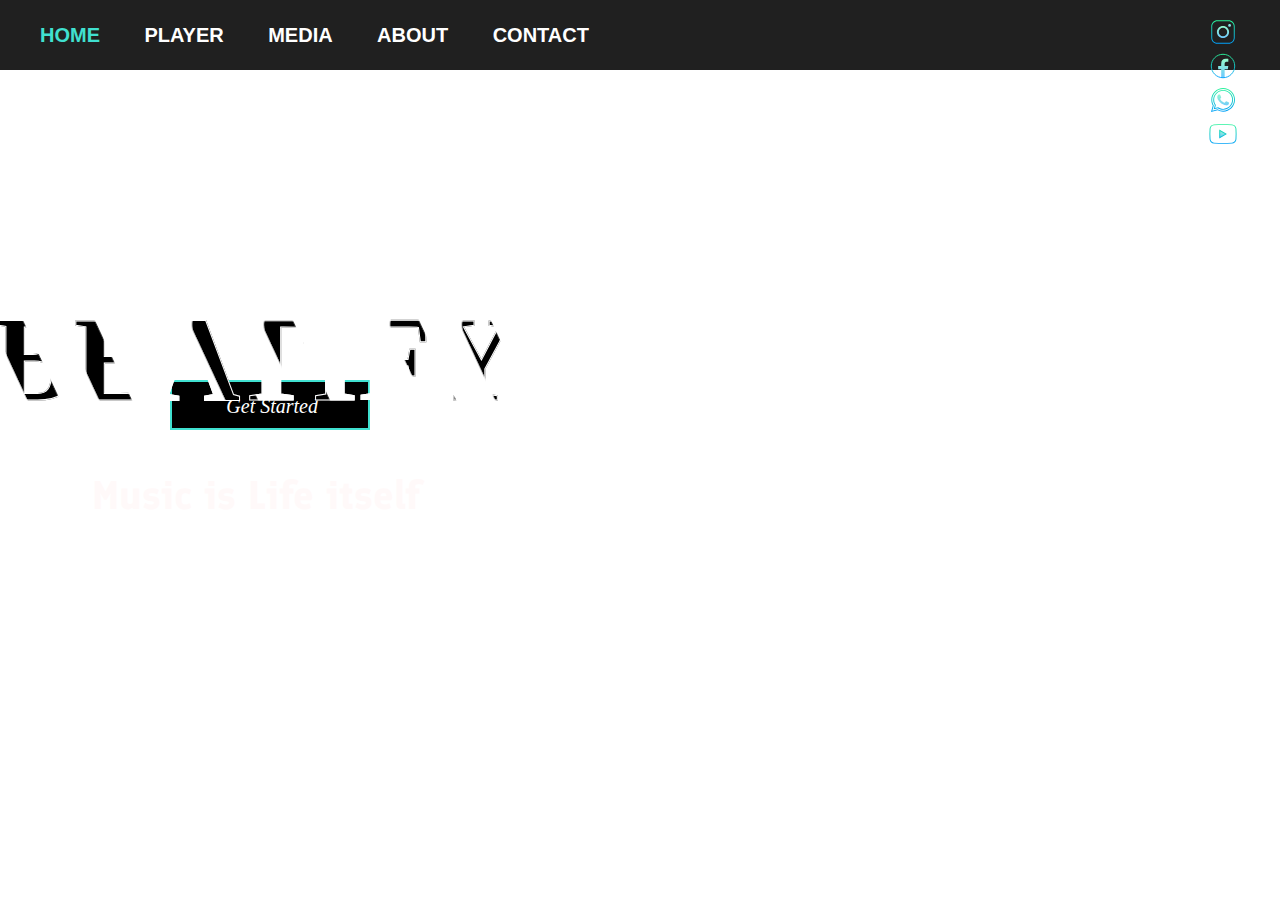
<file: index.html>
<!DOCTYPE html>
<html lang="en">
<head>
    <meta charset="UTF-8">
    <meta http-equiv="X-UA-Compatible" content="IE=edge">
    <meta name="viewport" content="width=device-width, initial-scale=1.0">
    <title>Beatify</title>
    <link rel="stylesheet" href="./css/homepage template.css"/>
    <link href="https://fonts.googleapis.com/icon?family=Material+Icons" rel="stylesheet">
    <link rel="shortcut icon" href="../images/favicon.ico" type="image/x-icon">
    <link rel="stylesheet" href="https://cdnjs.cloudflare.com/ajax/libs/font-awesome/5.15.2/css/all.min.css" integrity="sha512-HK5fgLBL+xu6dm/Ii3z4xhlSUyZgTT9tuc/hSrtw6uzJOvgRr2a9jyxxT1ely+B+xFAmJKVSTbpM/CuL7qxO8w==" crossorigin="anonymous" referrerpolicy="no-referrer" />
    <link href="https://stackpath.bootstrapcdn.com/font-awesome/4.7.0/css/font-awesome.min.css" rel="stylesheet">
    <style>
        @import url('https://fonts.googleapis.com/css2?family=Finlandica&display=swap');
    </style>
</head>
<body>
   <div class="bg">
        <div class="header">
            <input type="checkbox" id="chk">
            <label for="chk" class="show-btn">
                <i class="fa fa-bars"></i>
            </label>
            <ul class="menu">
                <li><a href="./index.html"><span style="color:turquoise;">Home</span></a></li>
                <li><a href="./html/player.html">Player</a></li>
                <li><a href="./html/Media.html">Media</a></li>
                <li><a href="./html/About.html">About</a></li>
                <li><a href="./html/Contact.html">Contact</a></li>
                <label for="chk" class="hide-btn">
                    <i class="fa fa-times"></i>
                </label>
                <div id="socialmedia">
                    <a href="#"> <img height="30px" width="30px" src="[data-uri]" alt="instagram"></a>
                    <a href="#"> <img height="30px" width="30px" src="[data-uri]" alt="facebook"></a>
                    <a href="#"> <img height="30px" width="30px" src="[data-uri]" alt="whatsapp"></a>
                    <a href="#"><img height="30px" width="30px" src="[data-uri]" alt="youtube"></a>
                </div>
            </ul>
        </div>
        <p id="head">Beatify</p>
        <p id="music">Music is Life itself</p>
        <div id="block">
            <a href="./html/signup.html" class="login">Get&nbspStarted</a>
        </div>
    </div>
    <script src="../js/signup.js">
    </script>

</body>
</html>
</file>
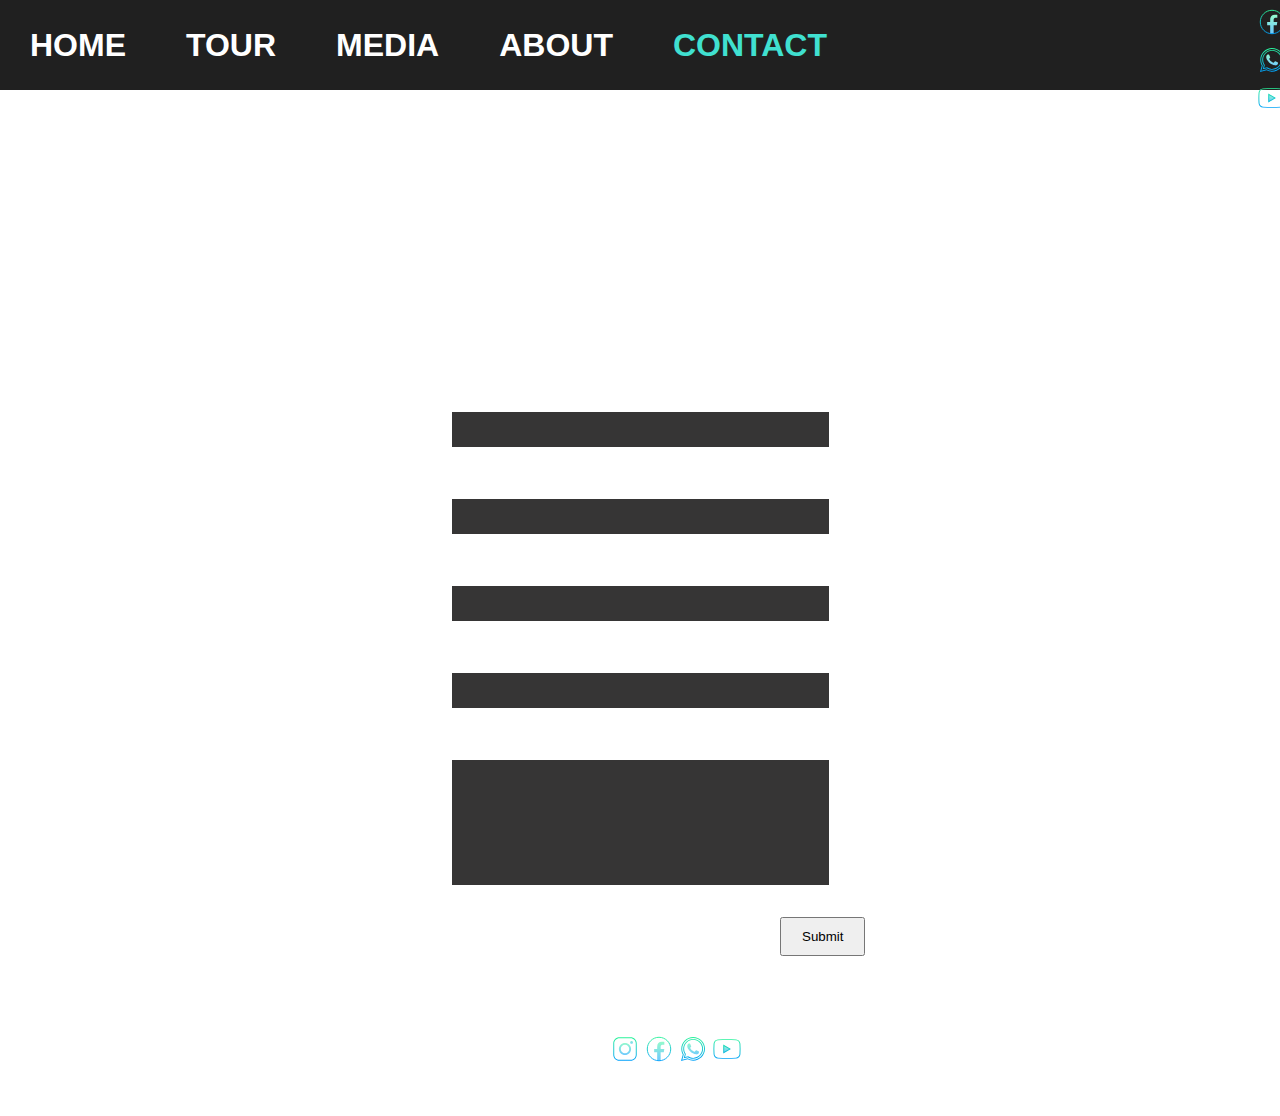
<file: Contact.html>
<!DOCTYPE html>
<html lang="en">
<head>
    <meta charset="UTF-8">
    <meta http-equiv="X-UA-Compatible" content="IE=edge">
    <meta name="viewport" content="width=device-width, initial-scale=1.0">
    <title>Contact</title>
    <link rel="stylesheet" href="./Contact.css">
</head>
<body>
    <section class="bg">
        <h1 id="header">
         <nav>
         <ul>
             <li><a href="./index.html">Home</a></li>
             <li><a href="#">Tour</a></li>
             <li><a href="#">Media</a></li>
             <li><a href="#">About</a></li>
             <li><a href="#"><span style="color:turquoise;">Contact</span></a></li>
         </ul>
         <div id="socialmedia">
             <a href="#"> <img height="30px" width="30px" src="[data-uri]" alt="instagram"></a>
             <a href="#"> <img height="30px" width="30px" src="[data-uri]" alt="facebook"></a>
              <a href="#"> <img height="30px" width="30px" src="[data-uri]" alt="whatsapp"></a>
              <a href="#"><img height="30px" width="30px" src="[data-uri]" alt="youtube"></a>
              
          </div>
         </nav>
         </h1>
         <p id="contactheading">CONTACT</p>
         <form action="" method="get"> 
            <p id="drop">DROP &nbspUS &nbspA &nbspLINE:</p>
            <label for="" class="p1">First Name</label>
            <input type="text" class="label"/>
            <label for="" class="p1">Last name</label>
            <input type="text" class="label"/>
            <label for="" class="p1">Email</label>
            <input type="email" class="label"/>
            <label for="" class="p1">Phone</label> 
            <input type="number" class="label"/>
            <label for="" class="p1">Leave us a message</label>
            <input type="text" class="label" id="mess"/>
            <div class="btns">
            <button class="btn">Submit</button>
            </div>
         </form>
         <p id="p2">Follow us on:</p>
         <div id="socialmedia1">
            <a href="#"> <img height="30px" width="30px" src="[data-uri]" alt="instagram"></a>
            <a href="#"> <img height="30px" width="30px" src="[data-uri]" alt="facebook"></a>
             <a href="#"> <img height="30px" width="30px" src="[data-uri]" alt="whatsapp"></a>
             <a href="#"><img height="30px" width="30px" src="[data-uri]" alt="youtube"></a>
             
         </div>
          <p id="footer">&copy; by The Beatify.Proudly created by GLAians</p>
    </section>
    <style>
        @import url('https://fonts.googleapis.com/css2?family=Finlandica&display=swap');
                </style>
</body>
</html>
</file>
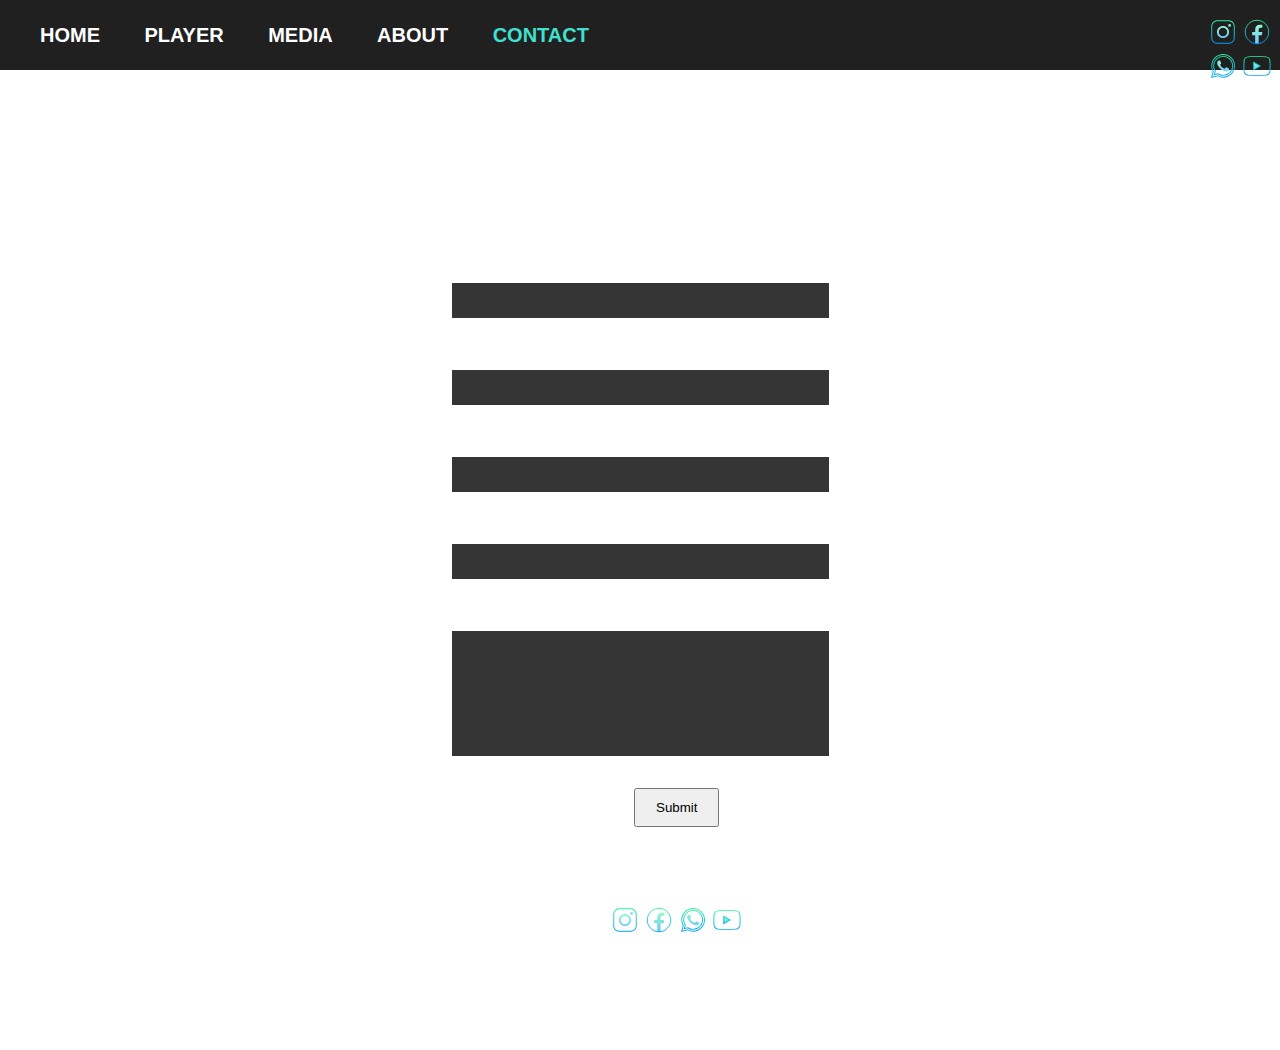
<file: html/Contact.html>
<!DOCTYPE html>
<html lang="en">
<head>
    <meta charset="UTF-8">
    <meta http-equiv="X-UA-Compatible" content="IE=edge">
    <meta name="viewport" content="width=device-width, initial-scale=1.0">
    <title>Beatify | Contact</title>
    <link rel="stylesheet" href="../css/Contact.css">
    <link rel="shortcut icon" href="../images/favicon.ico" type="image/x-icon">
    <link href="https://stackpath.bootstrapcdn.com/font-awesome/4.7.0/css/font-awesome.min.css" rel="stylesheet">
    <style>
        @import url('https://fonts.googleapis.com/css2?family=Finlandica&display=swap');
    </style>
</head>
<body>
    <div class="bg">
        <div class="header">
            <input type="checkbox" id="chk">
            <label for="chk" class="show-btn">
                <i class="fa fa-bars"></i>
            </label>
            <ul class="menu">
                <li><a href="../index.html">Home</a></li>
                <li><a href="./player.html">Player</a></li>
                <li><a href="./Media.html">Media</a></li>
                <li><a href="./About.html">About</a></li>
                <li><a href="#"><span style="color: turquoise;">Contact</span></a></li>
                <label for="chk" class="hide-btn">
                    <i class="fa fa-times"></i>
                </label>
                <div id="socialmedia">
                    <a href="#"> <img height="30px" width="30px" src="[data-uri]" alt="instagram"></a>
                    <a href="#"> <img height="30px" width="30px" src="[data-uri]" alt="facebook"></a>
                    <a href="#"> <img height="30px" width="30px" src="[data-uri]" alt="whatsapp"></a>
                    <a href="#"><img height="30px" width="30px" src="[data-uri]" alt="youtube"></a>
                </div>
            </ul>
        </div>
         <p id="contactheading">CONTACT</p>
         <form action="" method="get"> 
            <p id="drop">DROP &nbsp;US &nbsp;A &nbsp;LINE:</p>
            <label for="" class="p1">First Name</label>
            <input type="text" class="label"/>
            <label for="" class="p1">Last name</label>
            <input type="text" class="label"/>
            <label for="" class="p1">Email</label>
            <input type="email" class="label"/>
            <label for="" class="p1">Phone</label> 
            <input type="number" class="label"/>
            <label for="" class="p1">Leave us a message</label>
            <input type="text" class="label" id="mess"/>
            <button class="btn">Submit</button>
         </form>
        <p id="p2">Follow us on:</p>
        <div id="socialmedia1">
            <a href="#"> <img height="30px" width="30px" src="[data-uri]" alt="instagram"></a>
            <a href="#"> <img height="30px" width="30px" src="[data-uri]" alt="facebook"></a>
            <a href="#"> <img height="30px" width="30px" src="[data-uri]" alt="whatsapp"></a>
            <a href="#"><img height="30px" width="30px" src="[data-uri]" alt="youtube"></a>
             
        </div>
        <p id="footer">&copy; by The Beatify.Proudly created by GLAians</p>
    </div>
</body>
</html>
</file>
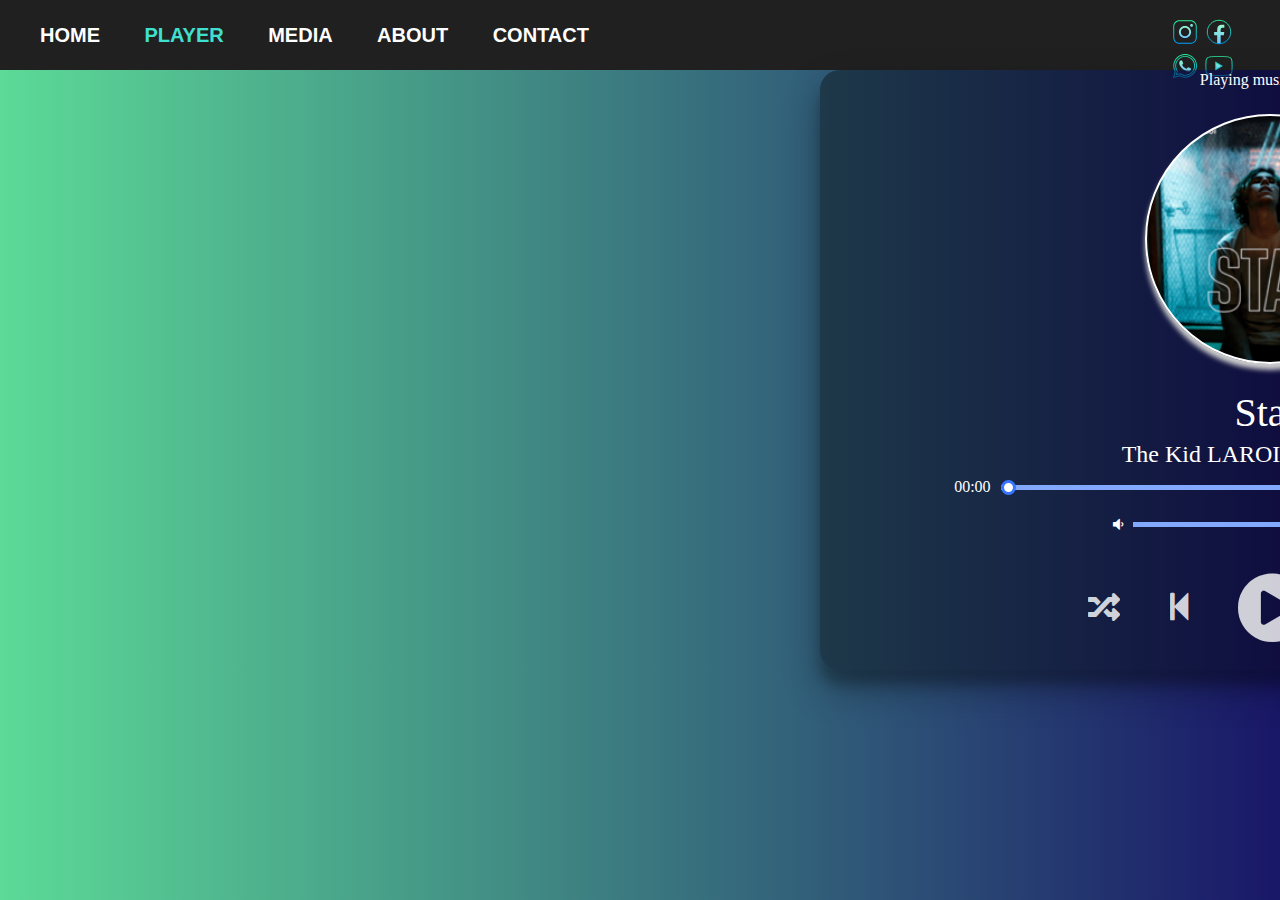
<file: html/player.html>
<!DOCTYPE html>
<html lang="en">
<head>
    <meta charset="UTF-8">
    <meta http-equiv="X-UA-Compatible" content="IE=edge">
    <meta name="viewport" content="width=device-width, initial-scale=1.0">
    <title>Beatify | Music player</title>
    <link rel="stylesheet" href="../css/player.css">
    <script src="../js/script.js" defer></script>
    <link href="https://fonts.googleapis.com/icon?family=Material+Icons" rel="stylesheet">
    <link rel="shortcut icon" href="../images/favicon.ico" type="image/x-icon">
    <link rel="stylesheet" href="https://cdnjs.cloudflare.com/ajax/libs/font-awesome/5.13.0/css/all.min.css">
    <link rel="stylesheet" href="https://cdnjs.cloudflare.com/ajax/libs/font-awesome/4.7.0/css/font-awesome.min.css">
    <link href="https://stackpath.bootstrapcdn.com/font-awesome/4.7.0/css/font-awesome.min.css" rel="stylesheet">
    <style>
        @import url('https://fonts.googleapis.com/css2?family=Finlandica&display=swap');
     </style>
</head>
<body>
    <div class="bg">
        <div class="header">
            <input type="checkbox" id="chk">
            <label for="chk" class="show-btn">
                <i class="fa fa-bars"></i>
            </label>
            <ul class="menu">
                <li><a href="../index.html">Home</a></li>
                <li><a href="#"><span style="color:turquoise;">Player</span></a></li>
                <li><a href="./Media.html">Media</a></li>
                <li><a href="./About.html">About</a></li>
                <li><a href="./Contact.html">Contact</a></li>
                <label for="chk" class="hide-btn">
                    <i class="fa fa-times"></i>
                </label>
                <div id="socialmedia">
                    <a href="#"> <img height="30px" width="30px" src="[data-uri]" alt="instagram"></a>
                    <a href="#"> <img height="30px" width="30px" src="[data-uri]" alt="facebook"></a>
                    <a href="#"> <img height="30px" width="30px" src="[data-uri]" alt="whatsapp"></a>
                    <a href="#"><img height="30px" width="30px" src="[data-uri]" alt="youtube"></a>
                </div>
            </ul>
        </div>
        <div class="player"> 
            <div class="wrapper">
                <div class="details">
                    <div class="now-playing">PLAYING x OF y</div>
                    <div class="track-art"></div>
                    <div class="track-name">Track Name</div>
                    <div class="track-artist">Track Artist</div>
                </div>
         
                <div class="slider_container">
                    <div class="current-time">00:00</div>
                     <input type="range" min="1" max="100" value="0" class="seek_slider" onchange="seekTo()">
                     <div class="total-duration">00:00</div>
                </div>
         
                <div class="slider_container">
                    <i class="fa fa-volume-down"></i>
                    <input type="range" min="1" max="100" value="99" class="volume_slider" onchange="setVolume()">
                    <i class="fa fa-volume-up"></i>
                </div>
         
                <div class="buttons">
                    <div class="random-track" onclick="randomTrack()">
                        <i class="fas fa-random fa-2x" title="random"></i>
                    </div>
                    <div class="prev-track" onclick="prevTrack()">
                        <i class="fa fa-step-backward fa-2x"></i>
                    </div>
                    <div class="playpause-track" onclick="playpauseTrack()">
                        <i class="fa fa-play-circle fa-5x"></i>
                    </div>
                    <div class="next-track" onclick="nextTrack()">
                        <i class="fa fa-step-forward fa-2x"></i>
                    </div>
                    <div class="repeat-track" onclick="repeatTrack()">
                        <i class="fa fa-repeat fa-2x" title="repeat"></i>
                    </div>
                </div>
                <div id="wave">
                    <span class="stroke"></span>
                    <span class="stroke"></span>
                    <span class="stroke"></span>
                    <span class="stroke"></span>
                    <span class="stroke"></span>
                    <span class="stroke"></span>
                    <span class="stroke"></span>
                </div>  
            </div>
        </div>
</div>
        
</body>
</html>
</file>
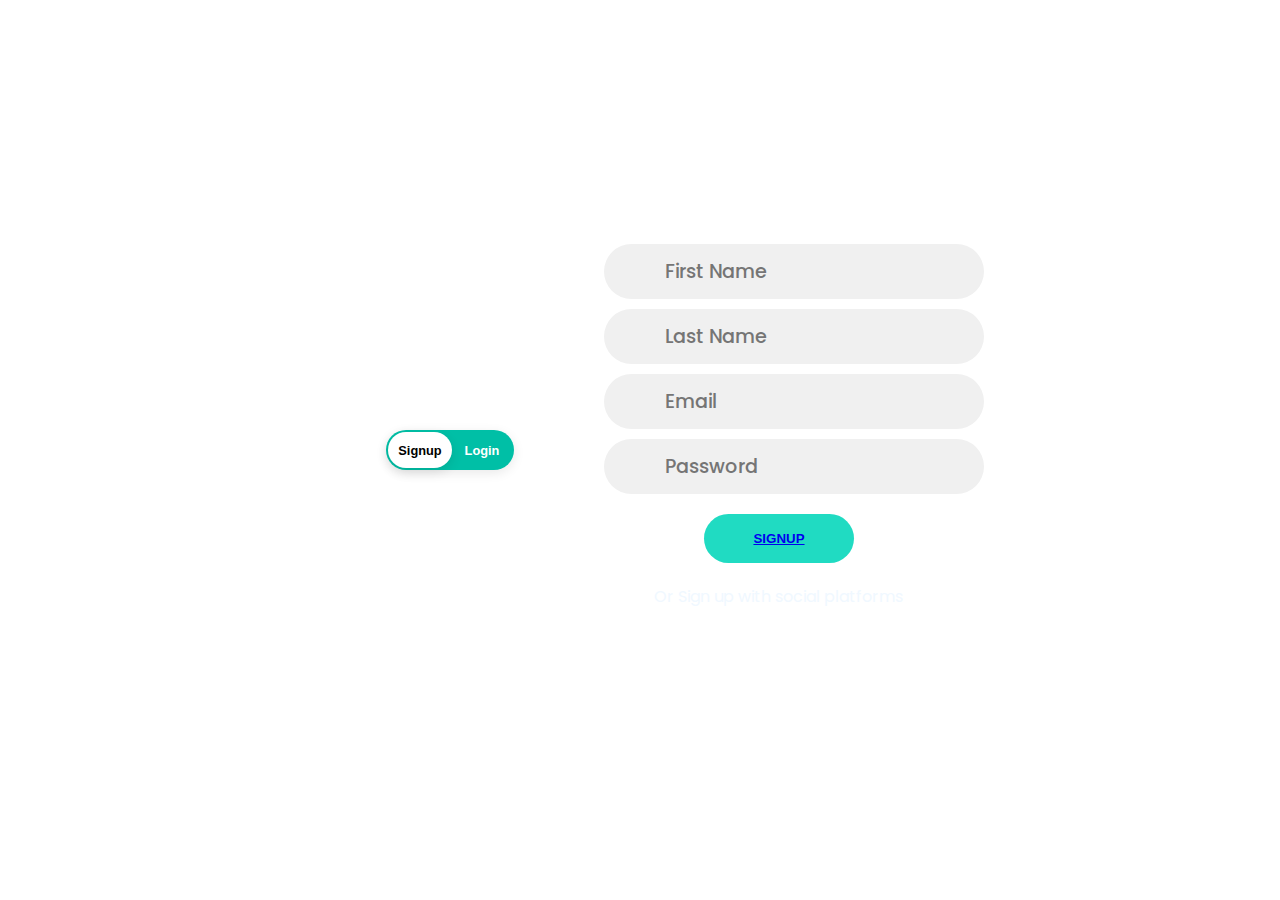
<file: html/signup.html>
<!DOCTYPE html>
<html lang="en">
<head>
    <meta charset="UTF-8">
    <meta http-equiv="X-UA-Compatible" content="IE=edge">
    <meta name="viewport" content="width=device-width, initial-scale=1.0">
    <title>Beatify | SignUp/Login</title>
    <link rel="stylesheet" href="../css/signup.css">
    <link rel="stylesheet" href="https://cdnjs.cloudflare.com/ajax/libs/font-awesome/5.15.2/css/all.min.css" integrity="sha512-HK5fgLBL+xu6dm/Ii3z4xhlSUyZgTT9tuc/hSrtw6uzJOvgRr2a9jyxxT1ely+B+xFAmJKVSTbpM/CuL7qxO8w==" crossorigin="anonymous" referrerpolicy="no-referrer" />
</head>
<body>
    <div class="container">
        <div class="forms-container">
            <div class="actionbtns">
                <button class="actionBtn signupBtn">Signup</button>
                <button class="actionBtn loginBtn">Login</button>
                <button class="moveBtn">Signup</button>
            </div>
            <div class="signin-signup">
                <form action="#" class="form signup signupform">
                    <!-- <h2 class="title">Sign up</h2> -->
                    <!-- <div class="actionbtns">
                        <button class="actionBtn signupBtn">Signup</button>
                        <button class="actionBtn loginBtn">Login</button>
                        <button class="moveBtn">Signup</button>
                    </div> -->
                    <div class="input-field">
                        <i class="fas fa-user"></i>
                        <input type="text" placeholder="First Name">
                    </div>
                    <div class="input-field">
                        <i class="fas fa-user"></i>
                        <input type="text" placeholder="Last Name">
                    </div>
                    <div class="input-field">
                        <i class="fas fa-envelope"></i> 
                        <input type="email" placeholder="Email">
                    </div>
                    <div class="input-field">
                        <i class="fas fa-lock"></i>
                        <input type="password" placeholder="Password">
                    </div>
                    <!-- <input type="submit" class="btn1 solid" value="SignUp"> -->
                    <button class="btn1 solid" value="Login"><a href="../html/player.html">signup</a></button>
                    <p class="social-text">Or Sign up with social platforms</p>
                    <div class="social-media">
                        <a href="#" class="social-icon">
                            <i class="fab fa-facebook-f"></i>
                        </a>
                        <a href="#" class="social-icon">
                            <i class="fab fa-twitter"></i>
                        </a>
                        <a href="#" class="social-icon">
                            <i class="fab fa-google"></i>
                        </a>
                        <a href="#" class="social-icon">
                            <i class="fab fa-linkedin-in"></i>
                        </a>
                    </div>

                </form>



                <form action="#" class="form Login">
                    <!-- <h2 class="title">Sign up</h2> -->
                    <!-- <div class="actionbtns">
                        <button class="actionBtn signupBtn">Signup</button>
                        <button class="actionBtn loginBtn">Login</button>
                        <button class="moveBtn">Signup</button>
                    </div> -->
                    <div class="input-field">
                        <i class="fas fa-user"></i>
                        <input type="text email" placeholder="Username/Email">
                    </div>
                    
                    <div class="input-field">
                        <i class="fas fa-lock"></i>
                        <input type="password" placeholder="Password">
                    </div>
                    <!-- <input type="submit" class="btn1 solid" value="Login"> -->
                    <button class="btn1 solid" value="Login"><a href="../html/player.html">login</a></button>
                    <p class="social-text">Or login with social platforms</p>
                    <div class="social-media">
                        <a href="#" class="social-icon">
                            <i class="fab fa-facebook-f"></i>
                        </a>
                        <a href="#" class="social-icon">
                            <i class="fab fa-twitter"></i>
                        </a>
                        <a href="#" class="social-icon">
                            <i class="fab fa-google"></i>
                        </a>
                        <a href="#" class="social-icon">
                            <i class="fab fa-linkedin-in"></i>
                        </a>
                    </div>

                </form>
            </div>
        </div>
        <div class="panels-container"></div>
    </div>
    <script src="../js/signup.js"></script>
</body>
</html>
</file>
<file: css/homepage template.css>
*{
    padding: 0;
    margin: 0;
    box-sizing: border-box;
}
.bg{
    background-image: url("https://cdn.pixabay.com/photo/2020/02/11/14/10/earphones-4839690_1280.jpg"); 
    height:100vh;
    background-repeat: no-repeat;
    background-size: cover;
    opacity: 1;
}
#music{
    font-family:'Finlandica', sans-serif;
    color: rgba(255, 249, 249, 0.932);
    font-weight: bold;
    font-size: 40px;
    text-align: center;
    margin:0%;
    position: absolute;
    top: 55%;
    left: 20%;
    transform: translate(-50%,-50%);
}
#socialmedia{
    margin-left: 1188px;
    margin-top: -55px;
}
#head{
    position: absolute;
    top: 40%;
    left: 20%;
    transform: translate(-50%,-50%);
    color: transparent;
    font-weight: bold;
    font-size: 120px;
    text-transform: uppercase;
    -webkit-text-stroke: 1px #fff;
    background: url(../images/images.png);
    -webkit-background-clip: text;
    background-clip: text;
    background-position: 0 0;
    animation: back 20s linear infinite;
    /* text-align: center; */
}
@keyframes back {
    100%{
        background-position: 2000px 0;
    }
}
.login{
    float: right;
    right: 0;
    margin-left: 500px;
    text-decoration: none;
    font-size:20px;
    color: white;
    transition: all 0.5s;
}
.login:hover{
    background-color: black;
    color: white;
    border-radius: 3px;
    transition:0.5s;
    padding:10px;
    border:1.5px solid turquoise;
}
#block{
    width:200px;
    height:50px;
    background-color:black;
    color:white;
    margin-left: 170px;
    margin-top: 310px;
    text-align: center;
    font-style: italic;
    padding-right: 50px;
    padding-top: 13px;
    border:2px solid turquoise
}
.header{
    width: 100%;
    height: 70px;
    background-color: rgb(32, 32, 32);
    padding: 0px 20px;
}
.menu{
    list-style: none;
    float: left;
    color: white;
    font-family:Arial, Helvetica, sans-serif;
    text-transform: uppercase;
}
.menu li{
    display: inline-block;
    line-height: 70px;
}
.menu li a{
    text-decoration: none;
    color: white;
    padding: 0px 20px;
    text-transform: uppercase;
    font-size: 20px;
    font-weight: bold;
}
.menu li a:hover{
    background-color: black;
    color: white;
    border-radius: 3px;
    transition:0.5s;
    padding:10px;
    border:1.5px solid turquoise;
}
.show-btn,.hide-btn{
    color: white;
    font-size: 30px;
    line-height: 70px;
    display: none;
    
}
.show-btn{
    float: right;
}
#chk{
    position: absolute;
    visibility: hidden;
    z-index: -10;
}
.show-btn:hover, .hide-btn:hover{
    color: black;
}
@media only screen and (max-width: 768px) {
    #head{
        left: 42%; 
        font-size: 60px;
        text-transform: uppercase;
    }
    #music{
        font-family:'Finlandica', sans-serif;
        color: rgba(255, 249, 249, 0.932);
        font-size: 30px;
        text-align: center;
        top: 52%;
        left: 40%;
    }
    #block{
        width:140px;
        height:50px;
        background-color:black;
        color:white;
        margin-left: 70px;
        margin-top: 380px;
        text-align: center;
        font-style: italic;
        border:2px solid turquoise;
    }
    .login{
        text-decoration: none;
        font-size:24px;
        color: white;
        transition: all 0.5s;
        margin-top: -2px;
        margin-right: -32px;
    }
    .login:hover{
        background-color: black;
        color: white;
        border-radius: 3px;
        transition:0.5s;
        padding:10px;
        border:1.5px solid turquoise;
    }
    .show-btn,.hide-btn{
        display: block;
    }
    .bg{
        background-size: cover;
        
    }
    .menu {
        position: fixed;
        z-index: 1;
        top: 0;
        right: -100%;
        width: 100%;
        height: 100vh;
        background-color: #333;
        line-height: normal;
        text-align: center;
        transition: .7s;
        padding: 80px 0px;
    }
    .menu li{
        display: block;
    }
    .menu li a{
        display: block;
    }
    .menu li a:hover{
        background-color: black;
        color: white;
        border-radius: 3px;
        transition:0.5s;
        padding:5px;
        border:1.5px solid turquoise;
    }
    #chk:checked ~ .menu{
        right: 0;
    }
    .hide-btn{
        position: absolute;
        right: 20px;
        top: 10px;
    }
}
</file>
<file: Contact.css>
*{
    margin:0px;
    padding: 0%;
}
.bg{
    background-image: url("https://www.ppt-backgrounds.net/thumbs/dark--2560x1600--71060-template-image.jpeg"); 
    background-repeat:repeat-y;
    background-size: cover;
}
nav{
    width:100%;
    height:90px;
    background-color: rgb(32, 32, 32);
    color: white;
    font-family:Arial, Helvetica, sans-serif;
    text-transform: uppercase;
    margin-top:0px;
    display: flex;
    justify-content: left;
    align-items: center;

}
nav ul{
    display: flex;
}
nav ul li{
    list-style: none;
    margin:30px;
}
nav ul li a{
    color: white;
    text-decoration: none;
}
nav ul li a:hover{
    background-color: black;
    color: white;
    border-radius: 3px;
    transition:0.5s;
    padding:10px;
    border:1.5px solid turquoise;
} 
#socialmedia{
    margin-left: 400px;
}
#contactheading{
    color:white;
    font-family: Arial, Helvetica, sans-serif;
    font-size: 50px;
    text-align: center;
    font-weight: bold;
    margin-top: 150px;
    margin-bottom: 40px;
}
#drop{
    color:white;
    font-family: Arial, Helvetica, sans-serif;
    text-align: center;
    font-size: 30px;
    margin-bottom: 20px;
}
.label{
    display:flex;
    flex-direction: column;
    margin: auto;
    margin-bottom: 30px;
    border: 2px solid white;
    background-color: rgb(54, 53, 53);
    padding-right: 200px;
    padding-top: 10px;
    padding-bottom: 10px;
}
.p1{
    color: white;
    font-family: Arial, Helvetica, sans-serif;
    margin-left: 488px;
}
.label:hover{
    border:5px solid white;
}
.btns{
    margin-left:780px;
}
.btn{
    padding:10px 20px 10px 20px;
    font-family: Arial, Helvetica, sans-serif;
}
.btn:hover{
    background-color: rgb(163, 161, 161);
    border-style: none;
}
#mess{
    padding-bottom: 100px;
}
#p2{
    color: white;
    font-family: Arial, Helvetica, sans-serif;
    text-align: center;
    font-size: 20px;
    margin-top: 40px;
    margin-bottom: 15px;
}
#socialmedia1{
    margin-left: 610px;
}
#footer{
    color:white;
    font-family: Arial, Helvetica, sans-serif;
    text-align: center;
    bottom: 0%;
    margin-top: 30px;
}
</file>
<file: css/Contact.css>
*{
    margin:0px;
    padding: 0%;
}
.bg{
    background-image: url("https://www.ppt-backgrounds.net/thumbs/dark--2560x1600--71060-template-image.jpeg"); 
    background-repeat:repeat-y;
    background-size: cover;
    height: 1050px;
}
.header{
    width: 100%;
    height: 70px;
    background-color: rgb(32, 32, 32);
    padding: 0px 20px;
}
.menu{
    list-style: none;
    float: left;
    color: white;
    font-family:Arial, Helvetica, sans-serif;
    text-transform: uppercase;
}
.menu li{
    display: inline-block;
    line-height: 70px;
}
.menu li a{
    text-decoration: none;
    color: white;
    padding: 0px 20px;
    text-transform: uppercase;
    font-size: 20px;
    font-weight: bold;
}
.menu li a:hover{
    background-color: black;
    color: white;
    border-radius: 3px;
    transition:0.5s;
    padding:10px;
    border:1.5px solid turquoise;
}
.show-btn,.hide-btn{
    color: white;
    font-size: 30px;
    line-height: 70px;
    display: none;
    
}
.show-btn{
    float: right;
}
#chk{
    position: absolute;
    visibility: hidden;
    z-index: -10;
}
.show-btn:hover, .hide-btn:hover{
    color: black;
}
#socialmedia{
    margin-left: 1188px;
    margin-top: -55px;
}
#contactheading{
    color:white;
    font-family: Arial, Helvetica, sans-serif;
    font-size: 60px;
    text-align: center;
    font-weight: bold;
    margin-top: 30px;
    margin-bottom: 40px;
}
#drop{
    color:white;
    font-family: Arial, Helvetica, sans-serif;
    text-align: center;
    font-size: 30px;
    margin-bottom: 20px;
}
.label{
    display:flex;
    flex-direction: column;
    margin: auto;
    margin-bottom: 30px;
    border: 2px solid white;
    background-color: rgb(54, 53, 53);
    padding-right: 200px;
    padding-top: 10px;
    padding-bottom: 10px;
}
.p1{
    color: white;
    font-family: Arial, Helvetica, sans-serif;
    margin-left: 488px;
}
.label:hover{
    border:5px solid white;
}
.btn{
    padding:10px 20px 10px 20px;
    margin-left: 634px;
    font-family: Arial, Helvetica, sans-serif;
}
.btn:hover{
    background-color: rgb(163, 161, 161);
    border-style: none;
}
#mess{
    padding-bottom: 100px;
}
#p2{
    color: white;
    font-family: Arial, Helvetica, sans-serif;
    text-align: center;
    font-size: 20px;
    margin-top: 40px;
    margin-bottom: 15px;
}
#socialmedia1{
    margin-left: 610px;
}
#footer{
    color:white;
    font-family: Arial, Helvetica, sans-serif;
    text-align: center;
    bottom: 0%;
    margin-top: 30px;
}

@media only screen and (max-width: 768px) {
    .header{
        width: 320px;
    }
    .show-btn,.hide-btn{
        display: block;
    }
    .bg{
        background-size: cover;
        
    }
    .menu {
        position: fixed;
        z-index: 1;
        top: 0;
        right: -100%;
        width: 100%;
        height: 100vh;
        background-color: #333;
        line-height: normal;
        text-align: center;
        transition: .7s;
        padding: 80px 0px;
    }
    .menu li{
        display: block;
    }
    .menu li a{
        display: block;
    }
    .menu li a:hover{
        background-color: black;
        color: white;
        border-radius: 3px;
        transition:0.5s;
        padding:5px;
        border:1.5px solid turquoise;
    }
    #chk:checked ~ .menu{
        right: 0;
    }
    .hide-btn{
        position: absolute;
        right: 20px;
        top: 10px;
    }
    #contactheading{
        font-size: 30px;
    }
    #drop{
        font-size: 25px;
    }
    .p1{
        margin-left: 22px;
        font-size: 20px;
    }
    .label{
        width: 30%;
    }
    .btn{
        margin-left: 140px;
    }
    #socialmedia1{
        margin-left: 110px;
    }
}
</file>
<file: css/player.css>
*{
    margin: 0px;
    padding: 0%;
    box-sizing: border-box;
}
.bg{
    background-image: url("https://www.ppt-backgrounds.net/thumbs/dark--2560x1600--71060-template-image.jpeg"); 
}
.header{
    width: 100%;
    height: 70px;
    background-color: rgb(32, 32, 32);
    padding: 0px 20px;
}
.menu{
    list-style: none;
    float: left;
    color: white;
    font-family:Arial, Helvetica, sans-serif;
    text-transform: uppercase;
}
.menu li{
    display: inline-block;
    line-height: 70px;
}
.menu li a{
    text-decoration: none;
    color: white;
    padding: 0px 20px;
    text-transform: uppercase;
    font-size: 20px;
    font-weight: bold;
}
.menu li a:hover{
    background-color: black;
    color: white;
    border-radius: 3px;
    transition:0.5s;
    padding:10px;
    border:1.5px solid turquoise;
}
.show-btn,.hide-btn{
    color: white;
    font-size: 30px;
    line-height: 70px;
    display: none;
    
}
.show-btn{
    float: right;
}
#chk{
    position: absolute;
    visibility: hidden;
    z-index: -10;
}
.show-btn:hover, .hide-btn:hover{
    color: black;
}
#socialmedia{
    margin-left: 1150px;
    margin-top: -55px;
}
.player{
    height:100%;
    display: flex;
    align-items: center;
    flex-direction: column;
    justify-content: center;
}
.wrapper{
    height: 600px;
    width: 900px;
    background-color:rgba(0, 0, 0, 0.39);
    border: 1px solid transparent;
    border-radius: 20px;
    box-shadow: rgba(0, 0, 0, 0.3) 0px 19px 38px, rgba(0, 0, 0, 0.22) 0px 15px 12px;
}
.details{
    display: flex;
    align-items: center;
    flex-direction: column;
    justify-content: center;
}
.track-art{
    margin: 25px;
    height: 250px;
    width: 250px;
    border: 2px solid #fff;
    background-size: cover;
    background-position: center;
    border-radius: 50%;
    -moz-box-shadow: 0px 6px 5px #ccc;
    -webkit-box-shadow:0px 6px 5px #ccc;
    box-shadow: 0px 6px 5px #ccc;
    -moz-border-radius:190px;
    -webkit-border-radius:190px;
    border-radius: 190px;
}
.now-playing{
    font-size: 1rem;
    color:white;
}
.track-name{
    font-size: 2.5rem;
    color:white;
    text-shadow: pink;
}
.track-artist{
    margin-top: 5px;
    font-size: 1.5rem;
    color:white;
}
.buttons{
    display: flex;
    flex-direction: row;
    justify-content: center;
    align-items: center;
    margin-bottom: 30px;
    color: white;
}
.active{
    color: black;
}
.repeat-track,
.random-track,
.playpause-track,
.prev-track,
.next-track{
    padding: 25px;
    opacity: 0.8;
    transition: opacity .2s;
}
.repeat-track:hover,
.random-track:hover,
.playpause-track:hover,
.prev-track:hover,
.next-track:hover{
    opacity: 1.0;
}
.slider_container{
    display: flex;
    justify-content: center;
    align-items: center;
    color: white;
}
.seek_slider,
.volume_slider{
    -webkit-appearance: none;
    -moz-appearance: none;
    appearance: none;
    height: 5px;
    background: #83a9ff;
    -webkit-transition: .2s;
    transition: opacity .2s;
}
.seek_slider::-webkit-slider-thumb,
.volume_slider::-webkit-slider-thumb{
    -webkit-appearance: none;
    -moz-appearance: none;
    appearance: none;
    width: 15px;
    height: 15px;
    background: white;
    border: 3px solid #3774ff;
    cursor: pointer;
    border-radius: 100%;
}
.seek_slider:hover,
.volume_slider:hover{
    opacity: 1.0;
}
.seek_slider{
    width: 60%;
}
.volume_slider{
    width: 30%;
}
.current-time,
.total-duration{
    padding: 10px;
}
i.fa-volume-down,
i.fa-volume-up{
    padding: 10px;
}
i,
i.fa-play-circle,
i.fa-pause-circle,
i.fa-step-forward,
i.fa-step-backward{
    cursor: pointer;
}
.randomActive{
    color:black;
}
.rotate{
    animation: rotation 8s infinite linear;
}
@keyframes rotation{
    from{
        transform: rotate(0deg);
    }
    to{
        transform: rotate(359deg);
    }
}
.loader{
    height: 70px;
    display: flex;
    justify-content: center;
    align-items: center;
}
.loader .stroke{
    background: #f1f1f1;
    height: 150%;
    width: 10px;
    border-radius: 50px;
    margin: 0px 5px;
    animation: animate 1.4s linear infinite;
}
@keyframes animate{
    50%{
        height: 20%;
        background: #4286f4;
    }
    100%{
        height: 100%;
    }
}
.stroke:nth-child(1){
    animation-delay: 0s;
}
.stroke:nth-child(2){
    animation-delay: 0.3s;
}
.stroke:nth-child(3){
    animation-delay: 0.6s;
}
.stroke:nth-child(4){
    animation-delay: 0.9s;
}
.stroke:nth-child(5){
    animation-delay: 0.6s;
}
.stroke:nth-child(6){
    animation-delay: 0.3s;
}
.stroke:nth-child(7){
    animation-delay: 0s;
}

@media only screen and (max-width: 768px) {
    .show-btn,.hide-btn{
        display: block;
    }
    .bg{
        background-size: cover;
        
    }
    .menu {
        position: fixed;
        z-index: 1;
        top: 0;
        right: -100%;
        width: 100%;
        height: 100vh;
        background-color: #333;
        line-height: normal;
        text-align: center;
        transition: .7s;
        padding: 80px 0px;
    }
    .menu li{
        display: block;
    }
    .menu li a{
        display: block;
    }
    .menu li a:hover{
        background-color: black;
        color: white;
        border-radius: 3px;
        transition:0.5s;
        padding:5px;
        border:1.5px solid turquoise;
    }
    #chk:checked ~ .menu{
        right: 0;
    }
    .hide-btn{
        position: absolute;
        right: 20px;
        top: 10px;
    }
    .now-playing{
        margin-top: 10px;
        font-size: 20px;
    }
    .seek_slider{
        width: 60%;
    }
    .wrapper{
        width: 300px;
        height: 680px;
    }
    .repeat-track,
    .random-track,
    .playpause-track,
    .prev-track,
    .next-track{
        width: 75px;
    }
    div.playpause-track{
        padding: 0;
    }
}
</file>
<file: css/signup.css>
@import url('https://fonts.googleapis.com/css2?family=Poppins:wght@100;400;600;700&display=swap');

*{
    padding: 0;
    margin: 0;
    box-sizing: border-box;
}
body,input{
    font-family: 'Poppins',sans-serif;
    display: flex;
    justify-content: center;
    align-items: center;
}
.container{
    position: relative;
    width: 100%;
    display: flex;
    justify-content: center;
    top: 40%;
    align-items: 100px;
    background-color: transparent;
    min-height: 100vh;
    overflow: hidden;
    /* background-image: url("https://www.ppt-backgrounds.net/thumbs/dark--2560x1600--71060-template-image.jpeg"); */
}
.forms-container{
    display: flex;
    justify-content: center;
    align-items: center;
    background-image: url("https://www.ppt-backgrounds.net/thumbs/dark--2560x1600--71060-template-image.jpeg");
    position: absolute;
    width: 100%;
    height: 100%;
    left: 0;
    top: 0;
}
form{
    display: flex;
    flex-direction: column;
    justify-content: center;
    align-items: center;
}
/* .title{
    font-size: 2.2rem;
    color: #444;
    margin-bottom: 10px;
} */
.actionbtns{
    width: 10%;
    background-color: #00bfa6;
    /* margin: 2em; */
    margin: 20px 90px;
    text-align: center;
    display: flex;
    align-items: center;
    justify-content: space-between;
    position: relative;
    border-radius: 50px;
    box-shadow: rgba(0,0,0,0.09) 0px 3px 12px;
}
.actionBtn{
    padding: 1em;
    width: 50%;
    outline: none;
    border: none;
    background: transparent;
    border-radius: 50px;
    color: white;
    font-size: 0.8em;
    font-weight: 600;
    cursor: pointer;
}
.moveBtn{
    position: absolute;
    width: 50%;
    height: 90%;
    margin: 2px;
    border: none;
    outline: none;
    border-radius: 50px;
    background-color: white;
    font-size: 0.8em;
    font-weight: 600;
    box-shadow: rgba(0,0,0,0.1) 0px 4px 12px;
    transform: translateX(0);
    transition: all 0.2s ease-in-out;
}
.rightBtn{
    transform: translateX(98%);
    transition: all 0.2s ease-in-out;
}
.input-field{
    max-width: 380px;
    width: 100%;
    height: 55px;
    background-color: #f0f0f0;
    margin: 10px 0;
    border-radius: 55px;
    display: grid;
    grid-template-columns: 15% 85%;
    padding: 0 0.4rem;
    position: relative;
}
.input-field i{
    text-align: center;
    line-height: 55px;
    color: #acacac;
    font-size: 1.5rem;
}
.input-field input{
    background: none;
    outline: none;
    border: none;
    line-height: 1;
    font-weight: 600;
    font-size: 1.2rem;
    color: #333;
}
.input-field input:placeholder-shown{
    color: #aaa;
    font-weight: 500;
}
.btn1{
    width: 150px;
    height: 49px;
    outline: none;
    border: none;
    border-radius: 48px;
    background-color: #20dbc2;
    color: white;
    text-transform: uppercase;
    font-weight: 600;
    margin: 10px 100px;
    transition: all 0.5s;
}
.btn1:hover{
    background-color: #00bfa6;
}
.social-text{
    padding: 0.7rem 0;
    margin-left: 50px;
    color: aliceblue;
}
.social-media{
    display: flex;
     /*justify-content: center; */
}
.social-icon{
    height: 46px;
    width: 46px;
    border: 1px solid white;
    /* margin: 0 0.4rem; */
    margin-left: 40px;
    display: flex;
    justify-content: center;
    align-items: center;
    text-decoration: none;
    color: white;
    font-size: 1.3rem;
    border-radius: 50%;
    transition: all 0.5s;
}
.social-icon:hover{
    color: #20dbc2;
    border-color: #00bfa6;
}
form{
    display: none;
}
.signupform{
    display: block;
}
.loginform{
    display: block;
}

@media screen and (max-width: 768px) {
    .container {
        top: 10%; /* Further adjust vertical alignment for smaller screens */
    }

    .forms-container {
        flex-direction: column; /* Stack forms vertically */
        align-items: center;
        position: static; /* Remove absolute positioning */
    }

    .actionbtns {
        width: 100%;
        margin: 20px 0; /* Adjust margin for spacing */
        flex-direction: row; /* Display buttons horizontally */
    }

    .actionBtn, .moveBtn {
        width: auto;
        flex: 1; /* Equal width for buttons */
        margin: 5px; /* Adjust margin for spacing */
    }

    .input-field {
        max-width: 100%; /* Full width for input fields */
    }

    .btn1 {
        width: 100%; /* Full width for buttons */
        margin: 10px 0; /* Adjust margin for spacing */
    }

    .social-text {
        margin: 10px 0; /* Adjust margin for spacing */
    }

    .social-icon {
        margin: 5px; /* Adjust margin for spacing */
    }

    form {
        display: none;
    }

    .signupform,
    .loginform {
        display: block;
    }
}
</file>
